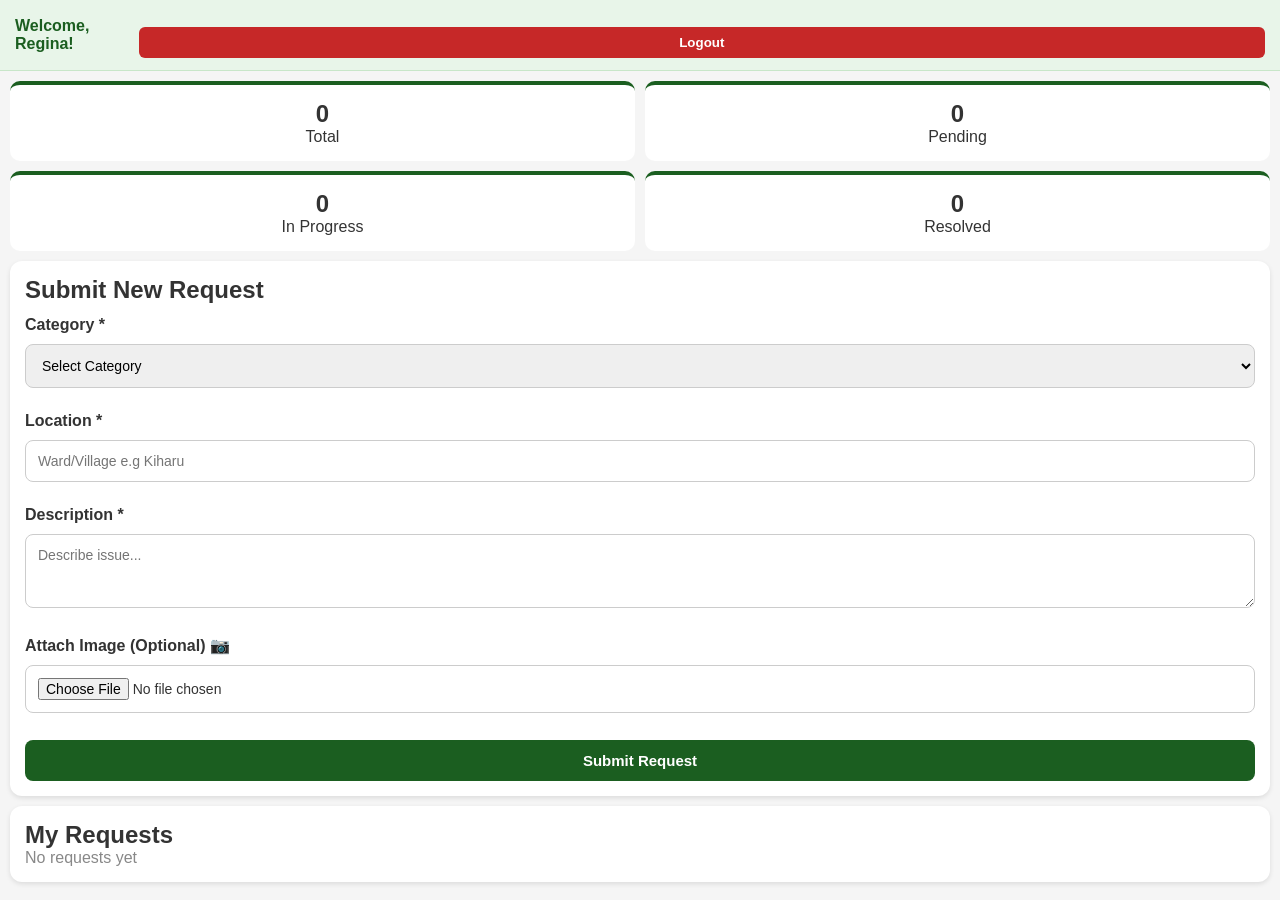
<file: index.html>
<!DOCTYPE html>
<html lang="en">
<head>
<meta charset="UTF-8">
<meta name="viewport" content="width=device-width, initial-scale=1.0">
<title>Murang'a Citizen Portal</title>
<link rel="stylesheet" href="style.css">
<style>
body{background:#f5f5f5; margin:0; font-family:Arial;}
.top-bar{background:#e8f5e9; padding:12px 15px; display:flex; justify-content:space-between; align-items:center; border-bottom:1px solid #c8e6c9;}
.card{background:white; border-radius:12px; padding:15px; margin:10px; box-shadow:0 2px 5px rgba(0,0,0,0.1);}
.stat-grid{display:grid; grid-template-columns:1fr 1fr; gap:10px; margin:10px;}
.stat-card{background:white; border-radius:10px; padding:15px; text-align:center; border-top:4px solid #1b5e20;}
.badge{padding:3px 8px; border-radius:10px; font-size:12px; color:white; font-weight:bold;}
.Pending{background:#f57c00;} .InProgress{background:#1976d2;} .Resolved{background:#388e3c;}
input, select, textarea{width:100%; padding:12px; border:1px solid #ccc; border-radius:8px; box-sizing:border-box; margin-top:5px; margin-bottom:12px; font-size:14px;}
button.submit{background:#1b5e20; color:white; border:none; padding:12px; border-radius:8px; width:100%; font-weight:bold; font-size:15px; cursor:pointer;}
</style>
</head>
<body>

<div class="top-bar">
  <span style="color:#1b5e20; font-weight:bold;">Welcome, <span id="userDisplay">Regina</span>!</span>
  <button onclick="logout()" style="background:#c62828; color:white; border:none; padding:8px 16px; border-radius:6px; cursor:pointer;">Logout</button>
</div>

<div class="stat-grid">
  <div class="stat-card"><h2 id="totalReq">0</h2><div>Total</div></div>
  <div class="stat-card"><h2 id="pendingReq">0</h2><div>Pending</div></div>
  <div class="stat-card"><h2 id="progressReq">0</h2><div>In Progress</div></div>
  <div class="stat-card"><h2 id="resolvedReq">0</h2><div>Resolved</div></div>
</div>

<div class="card">
  <h2>Submit New Request</h2>
  <form id="requestForm">
    <label>Category *</label>
    <select id="category" required>
      <option value="">Select Category</option>
      <option>Water</option><option>Roads</option><option>Garbage</option><option>Health</option><option>Electricity</option><option>Other</option>
    </select>
    <label>Location *</label>
    <input id="location" placeholder="Ward/Village e.g Kiharu" required>
    <label>Description *</label>
    <textarea id="description" placeholder="Describe issue..." required rows="3"></textarea>
    
    <label>Attach Image (Optional) 📷</label>
    <input type="file" id="requestImage" accept="image/*" onchange="previewImage(event)">
    <div id="imagePreview"></div>

    <button type="submit" class="submit">Submit Request</button>
  </form>
</div>

<div class="card">
  <h2>My Requests</h2>
  <div id="myRequests"></div>
</div>

<script>
const STORAGE_KEY = 'muranga_requests';
function getRequests(){return JSON.parse(localStorage.getItem(STORAGE_KEY)||'[]');}
function saveRequests(d){localStorage.setItem(STORAGE_KEY, JSON.stringify(d));}
function logout(){localStorage.removeItem('citizenName'); localStorage.removeItem('citizenLogged'); window.location.href='login.html';}

document.addEventListener('DOMContentLoaded', ()=>{
  // HAIKATII LOGIN TENA - INACHUKUA JINA TU
  const name = localStorage.getItem('citizenName') || localStorage.getItem('userName') || 'Regina';
  document.getElementById('userDisplay').textContent = name;
  renderCitizen();

  document.getElementById('requestForm').addEventListener('submit', (e)=>{
    e.preventDefault();
    const category=document.getElementById('category').value;
    const location=document.getElementById('location').value.trim();
    const description=document.getElementById('description').value.trim();
    const imageInput=document.getElementById('requestImage');
    if(!category || !location || !description){alert('Fill all required fields'); return;}
    if(imageInput && imageInput.files[0]){
      const reader=new FileReader();
      reader.onload=function(ev){ createRequest(category, location, description, ev.target.result); };
      reader.readAsDataURL(imageInput.files[0]);
    }else{ createRequest(category, location, description, ''); }
  });
});

function createRequest(category, location, description, image){
  const requests=getRequests();
  const newReq={id:'REQ-'+Date.now(), category, location, description, image, status:'Pending', date:new Date().toLocaleDateString()};
  requests.unshift(newReq);
  saveRequests(requests);
  alert('Submitted: '+newReq.id);
  document.getElementById('requestForm').reset();
  document.getElementById('imagePreview').innerHTML='';
  renderCitizen();
}

function renderCitizen(){
  const container=document.getElementById('myRequests');
  const requests=getRequests();
  if(requests.length===0){container.innerHTML='<p style="color:#888;">No requests yet</p>'; updateStats(); return;}
  container.innerHTML=requests.map(r=>`
    <div style="border:1px solid #eee; padding:10px; border-radius:8px; margin-bottom:10px;">
      <span class="badge ${r.status.replace(' ','')}">${r.status}</span>
      <h4 style="margin:8px 0;">${r.category} - ${r.location}</h4>
      <p style="margin:5px 0;">${r.description}</p>
      <small style="color:#888;">${r.id} | ${r.date}</small>
      ${r.image ? `<br><img src="${r.image}" style="width:100%; max-height:220px; object-fit:cover; margin-top:8px; border-radius:8px;">` : ''}
    </div>
  `).join('');
  updateStats();
}

function updateStats(){
  const req=getRequests();
  document.getElementById('totalReq').textContent=req.length;
  document.getElementById('pendingReq').textContent=req.filter(r=>r.status==='Pending').length;
  document.getElementById('progressReq').textContent=req.filter(r=>r.status==='In Progress').length;
  document.getElementById('resolvedReq').textContent=req.filter(r=>r.status==='Resolved').length;
}

function previewImage(event){
  const file=event.target.files[0];
  if(!file) return;
  const reader=new FileReader();
  reader.onload=e=>{
    document.getElementById('imagePreview').innerHTML=`<img src="${e.target.result}" style="width:100%; max-height:180px; object-fit:cover; border-radius:8px; margin-top:8px; border:1px solid #ddd;">`;
  };
  reader.readAsDataURL(file);
}
</script>
</body>
</html>
</file>
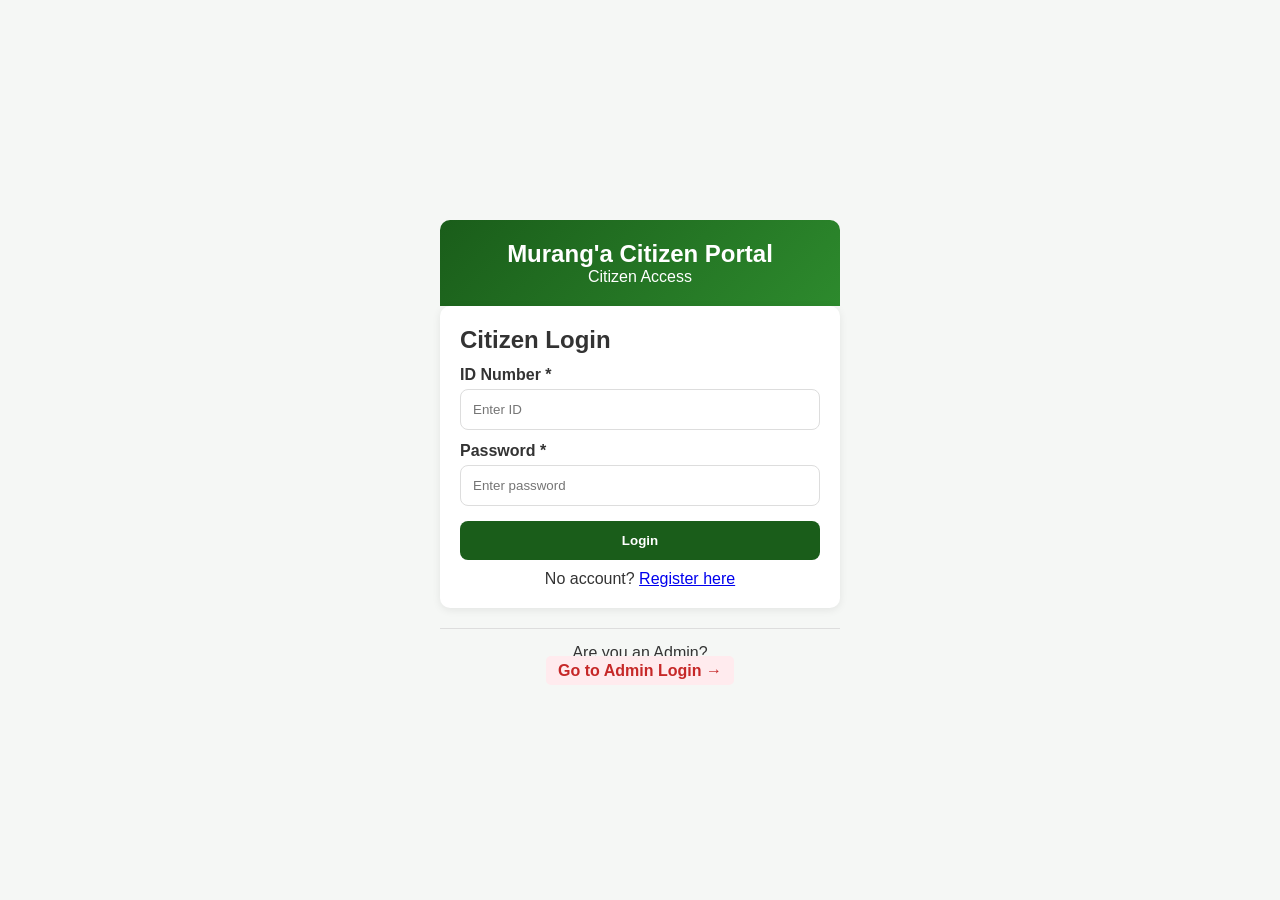
<file: admin.html>
<!DOCTYPE html>
<html lang="en">
<head>
<meta charset="UTF-8"><meta name="viewport" content="width=device-width, initial-scale=1.0">
<title>Admin - Muranga</title>
<link rel="stylesheet" href="style.css">
<style>
body{background:#f5f5f5; margin:0; font-family:Arial;}
.admin-header{background:#1b5e20; color:white; padding:20px; text-align:center;}
.admin-header h1{margin:0 0 10px 0;}
.card{background:white; border-radius:12px; padding:15px; margin:10px; box-shadow:0 2px 5px rgba(0,0,0,0.1);}
.stat-grid{display:grid; grid-template-columns:1fr 1fr; gap:10px; margin:10px;}
.stat-card{background:white; border-radius:10px; padding:15px; text-align:center; border-top:4px solid #1b5e20;}
.badge{padding:4px 10px; border-radius:10px; font-size:12px; color:white;}
.Pending{background:#f57c00;} .InProgress{background:#1976d2;} .Resolved{background:#388e3c;}
select, input{width:100%; padding:12px; border:1px solid #ccc; border-radius:8px; margin-bottom:10px; box-sizing:border-box;}
button.green{background:#1b5e20; color:white; border:none; padding:12px; border-radius:8px; width:100%; font-weight:bold;}
</style>
</head>
<body>
<script>
let pass = prompt("Enter Admin Password:");
if(pass !== "admin123"){
 alert("Wrong password! Access denied.");
 window.location.href="login.html";
}
</script>
<div class="admin-header">
  <h1>Admin Dashboard - Muranga County</h1>
  <div style="display:flex; gap:10px; justify-content:center; flex-wrap:wrap;">
    <a href="index.html" style="background:white; color:#1b5e20; padding:8px 15px; border-radius:6px; text-decoration:none;">View as Citizen</a>
    <a href="login.html" style="background:#ffebee; color:#c62828; padding:8px 15px; border-radius:6px; text-decoration:none;">← Citizen Login</a>
  </div>
  <br>
  <button onclick="logoutAdmin()" style="background:#c62828; color:white; border:none; padding:8px 16px; border-radius:6px;">Logout Admin</button>
</div>

<div class="stat-grid">
  <div class="stat-card"><h2 id="totalReq">0</h2><div>Total</div></div>
  <div class="stat-card"><h2 id="pendingReq">0</h2><div>Pending</div></div>
  <div class="stat-card"><h2 id="progressReq">0</h2><div>In Progress</div></div>
  <div class="stat-card"><h2 id="resolvedReq">0</h2><div>Resolved</div></div>
</div>

<div class="card">
  <h2>All Citizen Requests</h2>
  <select id="filterStatus" onchange="renderAdmin()">
    <option value="All">All</option><option>Pending</option><option>In Progress</option><option>Resolved</option>
  </select>
  <input id="searchInput" placeholder="Search location..." oninput="renderAdmin()">
  <button class="green" onclick="exportCSV()">Export CSV</button>
  <div id="allRequests" style="margin-top:15px;"></div>
</div>

<script>
const STORAGE_KEY = 'muranga_requests'; // SAME KEY KAMA index.html - HII NDIO FIX!
function getRequests(){return JSON.parse(localStorage.getItem(STORAGE_KEY)||'[]');}
function saveRequests(d){localStorage.setItem(STORAGE_KEY, JSON.stringify(d));}
function logoutAdmin(){localStorage.removeItem('adminLogged'); window.location.href='login.html';}

function renderAdmin(){
  const container=document.getElementById('allRequests');
  let requests=getRequests();
  const filter=document.getElementById('filterStatus').value;
  const search=document.getElementById('searchInput').value.toLowerCase();
  if(filter && filter!=='All'){requests=requests.filter(r=>r.status===filter);}
  if(search){requests=requests.filter(r=>r.location.toLowerCase().includes(search) || r.category.toLowerCase().includes(search));}
  if(requests.length===0){container.innerHTML='<p style="color:#888; text-align:center;">No requests found - bado citizen haja-submit, au uko different browser</p>'; updateStats(); return;}
  container.innerHTML=requests.map(r=>`
    <div style="border:1px solid #eee; padding:12px; border-radius:10px; margin-bottom:12px;">
      <span class="badge ${r.status.replace(' ','')}">${r.status}</span>
      <h4>${r.id} - ${r.category}</h4>
      <p><b>Location:</b> ${r.location}</p>
      <p>${r.description}</p>
      ${r.image ? `<img src="${r.image}" style="width:100%; max-height:220px; object-fit:cover; border-radius:8px; margin-top:8px;">` : ''}
      <p><small>${r.date}</small></p>
      <select onchange="updateStatus('${r.id}', this.value)" style="margin-top:8px;">
        <option ${r.status==='Pending'?'selected':''}>Pending</option>
        <option ${r.status==='In Progress'?'selected':''}>In Progress</option>
        <option ${r.status==='Resolved'?'selected':''}>Resolved</option>
      </select>
    </div>
  `).join('');
  updateStats();
}

function updateStatus(id, newStatus){
  const requests=getRequests();
  const idx=requests.findIndex(r=>r.id===id);
  if(idx!==-1){requests[idx].status=newStatus; saveRequests(requests); renderAdmin();}
}

function updateStats(){
  const req=getRequests();
  document.getElementById('totalReq').textContent=req.length;
  document.getElementById('pendingReq').textContent=req.filter(r=>r.status==='Pending').length;
  document.getElementById('progressReq').textContent=req.filter(r=>r.status==='In Progress').length;
  document.getElementById('resolvedReq').textContent=req.filter(r=>r.status==='Resolved').length;
}

function exportCSV(){
  const requests=getRequests();
  if(requests.length===0){alert('No data'); return;}
  let csv='ID,Category,Location,Description,Status,Date\n';
  requests.forEach(r=>{ csv+=`"${r.id}","${r.category}","${r.location}","${r.description.replace(/"/g,'""')}","${r.status}","${r.date}"\n`; });
  const blob=new Blob([csv], {type:'text/csv'});
  const url=URL.createObjectURL(blob);
  const a=document.createElement('a'); a.href=url; a.download='muranga_requests.csv'; a.click();
}

document.addEventListener('DOMContentLoaded', renderAdmin);
</script>
</body>
</html>
</file>
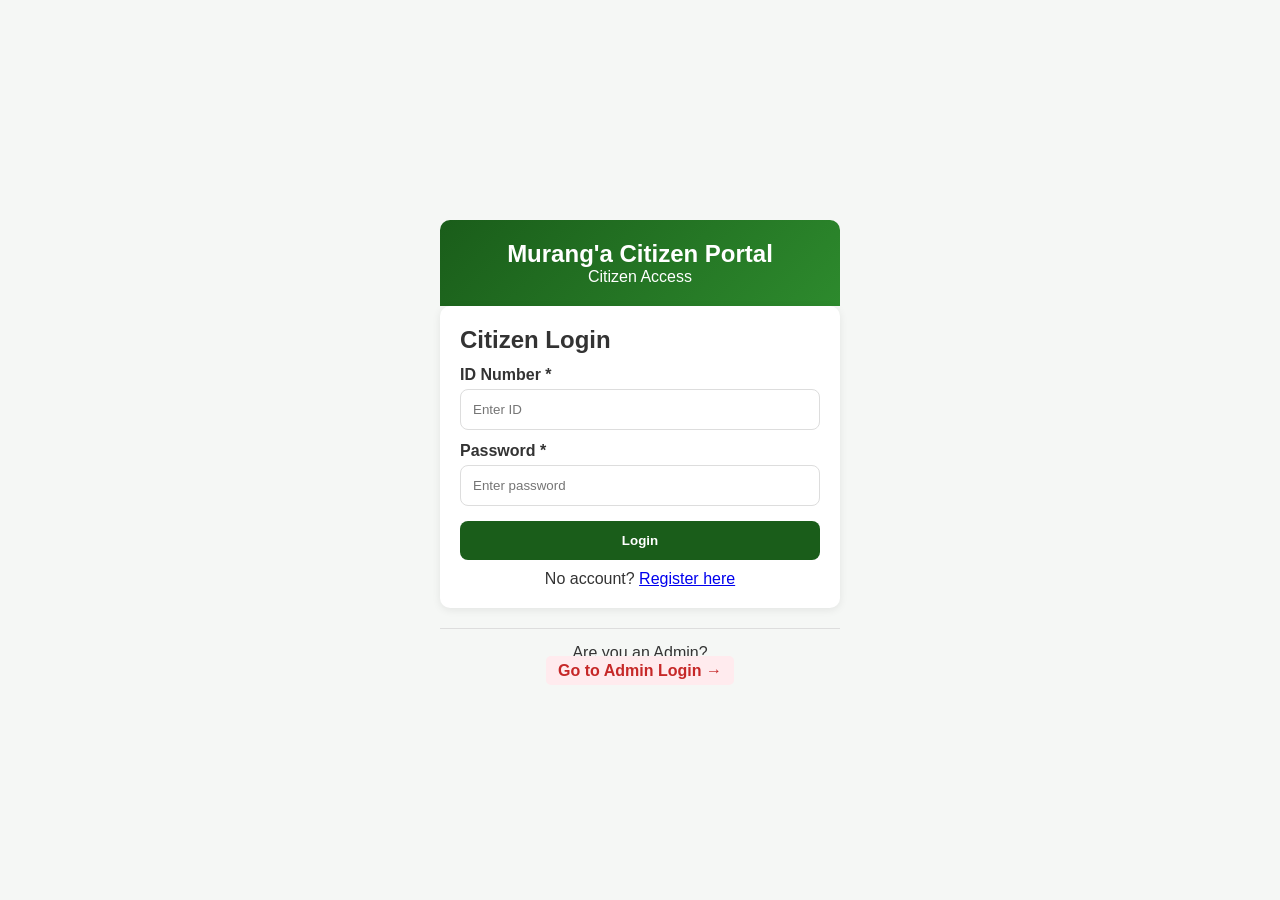
<file: login.html>
<!DOCTYPE html>
<html>
<head>
  <meta charset="UTF-8">
  <meta name="viewport" content="width=device-width, initial-scale=1.0">
  <title>Murang'a Citizen Portal - Login</title>
  <link rel="stylesheet" href="style.css">
  <style>
    body{display:flex; justify-content:center; align-items:center; min-height:100vh; background:#f5f7f5;}
    .auth-box{max-width:400px; width:90%;}
  </style>
</head>
<body>
  <div class="auth-box">
    <header style="border-radius:10px 10px 0 0;">
      <h2>Murang'a Citizen Portal</h2>
      <p>Citizen Access</p>
    </header>
    <div class="card" id="loginCard">
      <h2>Citizen Login</h2>
      <label>ID Number *</label>
      <input type="text" id="citizenId" placeholder="Enter ID">
      <label>Password *</label>
      <input type="password" id="citizenPass" placeholder="Enter password">
      <button onclick="loginCitizen()">Login</button>
      <p style="margin-top:10px; text-align:center;">No account? <a href="#" onclick="showRegister()">Register here</a></p>
    </div>
    <div class="card hidden" id="registerCard">
      <h2>Citizen Registration</h2>
      <label>Full Name *</label>
      <input type="text" id="regName">
      <label>ID Number *</label>
      <input type="text" id="regId">
      <label>Phone *</label>
      <input type="text" id="regPhone">
      <label>Password *</label>
      <input type="password" id="regPass">
      <button onclick="registerCitizen()">Register</button>
      <p style="margin-top:10px; text-align:center;">Have account? <a href="#" onclick="showLogin()">Login here</a></p>
    </div>
    <div style="text-align:center; margin-top:20px; border-top:1px solid #ddd; padding-top:15px;">
<p>Are you an Admin?</p>
<a href="admin.html" style="color:#c62828; font-weight:bold; background:#ffebee; padding:6px 12px; border-radius:5px; text-decoration:none;">Go to Admin Login →</a>
    </div>
  </div>
<script>
function showRegister(){ document.getElementById('loginCard').classList.add('hidden'); document.getElementById('registerCard').classList.remove('hidden'); }
function showLogin(){ document.getElementById('registerCard').classList.add('hidden'); document.getElementById('loginCard').classList.remove('hidden'); }
function registerCitizen(){
  const name=document.getElementById('regName').value, id=document.getElementById('regId').value, phone=document.getElementById('regPhone').value, pass=document.getElementById('regPass').value;
  if(!name||!id||!pass){alert("Fill all fields");return;}
  let citizens=JSON.parse(localStorage.getItem('citizens')||"[]");
  if(citizens.find(c=>c.id===id)){alert("ID already registered");return;}
  citizens.push({name,id,phone,pass}); localStorage.setItem('citizens',JSON.stringify(citizens));
  alert("Registration successful! Login now."); showLogin();
}
function loginCitizen(){
  const id=document.getElementById('citizenId').value, pass=document.getElementById('citizenPass').value;
  let citizens=JSON.parse(localStorage.getItem('citizens')||"[]");
  const user=citizens.find(c=>c.id===id&&c.pass===pass);
  if(!user){alert("Invalid ID or Password");return;}
  localStorage.setItem('currentCitizen',JSON.stringify(user));
  window.location.href="index.html";
}
</script>
</body>
</html>
</file>
<file: style.css>
* {
  margin: 0;
  padding: 0;
  box-sizing: border-box;
  font-family: 'Segoe UI', Arial, sans-serif;
}

body {
  background: #f5f7f5;
  color: #333;
}

header {
  background: linear-gradient(135deg, #1a5d1a, #2d8a2d);
  color: white;
  padding: 20px;
  text-align: center;
}

.container {
  max-width: 1000px;
  margin: 0 auto;
  padding: 15px;
}

.card {
  background: white;
  padding: 20px;
  border-radius: 10px;
  margin-bottom: 20px;
  box-shadow: 0 2px 8px rgba(0,0,0,0.08);
}

label {
  display: block;
  margin: 12px 0 5px;
  font-weight: 600;
}

input, select, textarea {
  width: 100%;
  padding: 12px;
  border: 1px solid #ddd;
  border-radius: 8px;
}

button {
  background: #1a5d1a;
  color: white;
  border: none;
  padding: 12px 20px;
  border-radius: 8px;
  cursor: pointer;
  font-weight: bold;
  margin-top: 15px;
  width: 100%;
}

.hidden { display: none; }

.analytics {
  display: grid;
  grid-template-columns: repeat(4, 1fr);
  gap: 10px;
  margin-bottom: 20px;
}

.stat {
  background: white;
  padding: 15px;
  text-align: center;
  border-radius: 8px;
  border-top: 4px solid #1a5d1a;
  box-shadow: 0 2px 5px rgba(0,0,0,0.1);
}

.request-item {
  border: 1px solid #ddd;
  padding: 12px;
  border-radius: 8px;
  margin: 10px 0;
  background: #fafafa;
}

.request-card {
  border: 1px solid #ddd;
  padding: 12px;
  border-radius: 8px;
  margin: 10px 0;
  background: #fafafa;
}

.badge {
  padding: 4px 8px;
  border-radius: 4px;
  color: white;
  font-size: 12px;
  font-weight: bold;
}

.Pending { background: #ff9800; }
.In.Progress { background: #2196F3; }
.InProgress { background: #2196F3; }
.Resolved { background: #4CAF50; }

img.req-img {
  max-width: 100%;
  border-radius: 6px;
  margin-top: 10px;
}

.stats {
  display: grid;
  grid-template-columns: repeat(2, 1fr);
  gap: 10px;
  margin-bottom: 20px;
}

.stat-card {
  background: white;
  padding: 15px;
  text-align: center;
  border-radius: 8px;
  border-top: 4px solid #1a5d1a;
}
</file>
